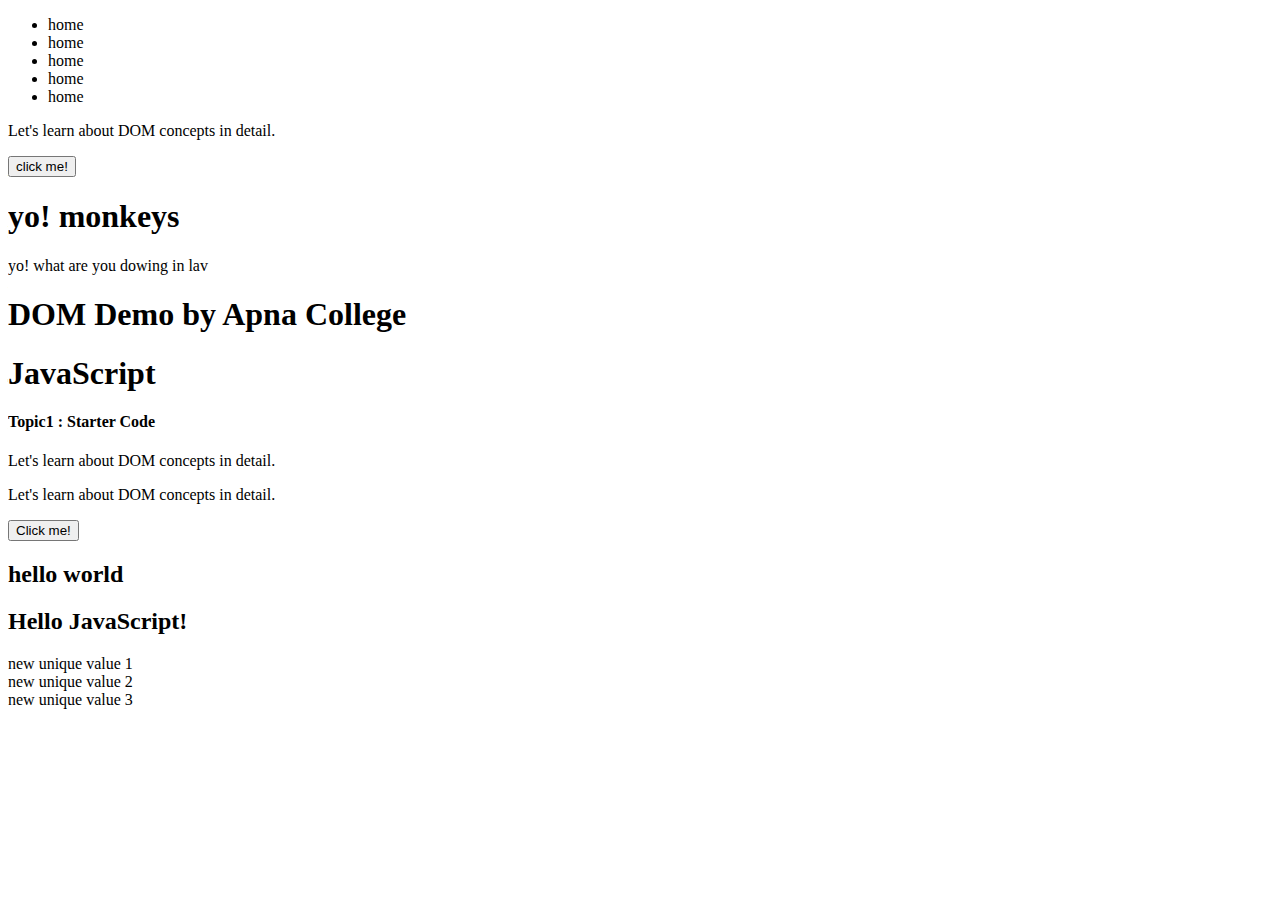
<file: js-notes/index.html>
<!DOCTYPE html>
<html lang="en">

<head>
    <meta charset="UTF-8">
    <meta name="viewport" content="width=device-width, initial-scale=1.0">
    <title>js</title>
</head>
<body>
    <div>
    <ul>
        <li>home</li>
        <li>home</li>
        <li>home</li>
        <li>home</li>
        <li>home</li>
    </ul>
    <p>Let's learn about DOM concepts in detail.</p>
</div>
</body>
<body class="bodys">
    <h1 id="heading">yo! monkeys</h1>
    <div class="class">yo! what are you dowing in lav</div>
    <h1 class="myClass">DOM Demo by Apna College</h1>
    <h1 class="myClass">JavaScript</h1>
    <h4 class="myClass">Topic1 : Starter Code</h4>
    <p class="para">Let's learn about DOM concepts in detail.</p>
    <p>Let's learn about DOM concepts in detail.</p>
    <button id="myId">Click me!</button>
    <h2 class="h2">hello world</h2>
    <h2 class="h2">Hello JavaScript!</h2>
    <div class="box">first div</div>
    <div class="box">second div</div>
    <div class="box">third div</div>
    <!--if we write the  js scriot at head then then the script will lodes first then body -->
    <!-- we must write script js just before body ends because if we write the script at the head we cannot accese the DOM elements -->
    <script src="index.js"></script>
    <script src="hydra-thread.js"></script>
    <script src ="varletconst.js"></script>
    <script src="datatypes.js"></script>
    <script src="operators.js"></script>
    <script src="string.js"></script>
    <script src ="conditional statments.js"></script>
    <script src="array.js"></script>
    <script src="looping stament.js"></script>
    <script src="functions.js"></script>
    <script src="DOM.JS"></script>
</body>

</html>
</file>
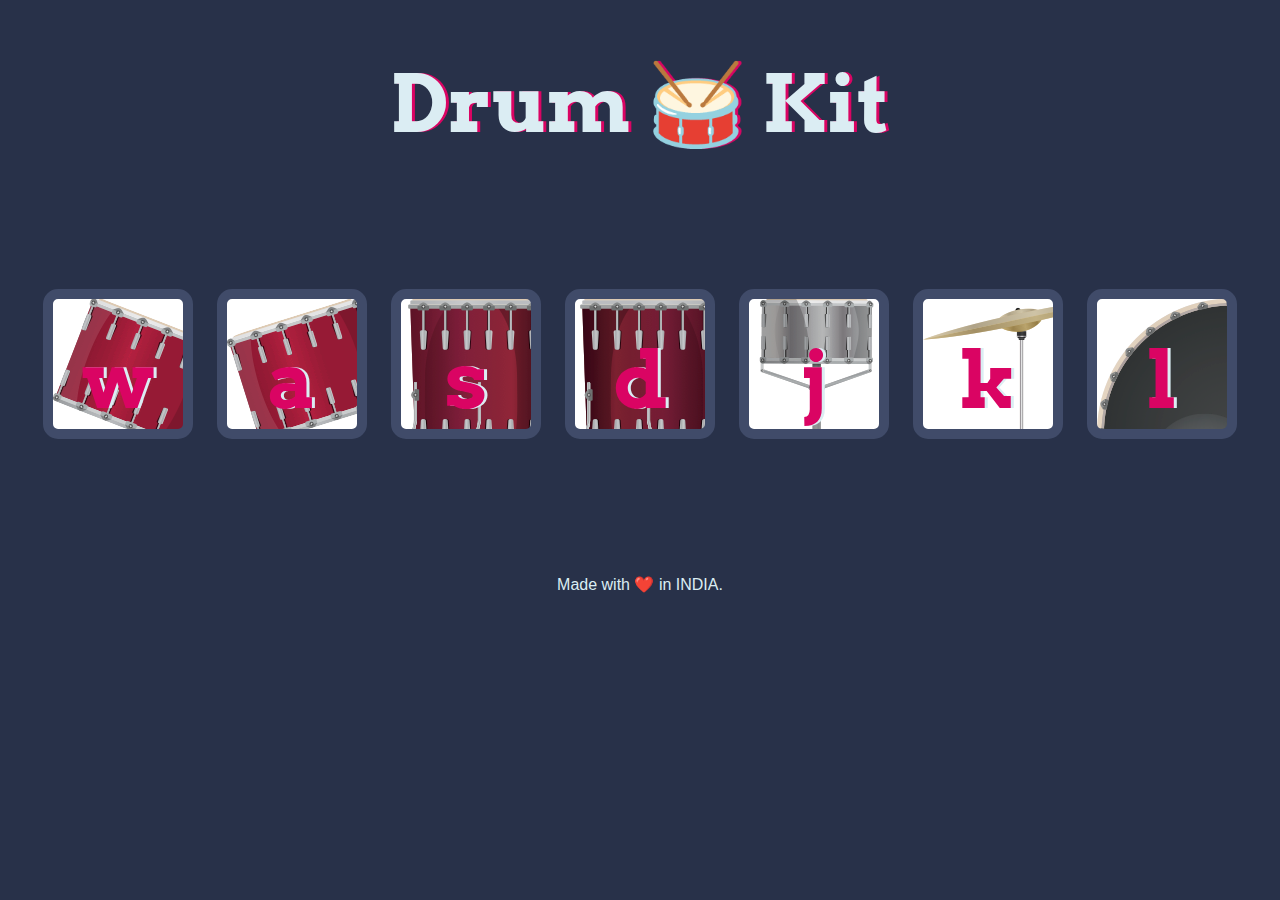
<file: game/drum/index.html>
<!DOCTYPE html>
<html lang="en" dir="ltr">

<head>
  <meta charset="utf-8">
  <title>Drum Kit</title>
  <link rel="stylesheet" href="styles.css">
  <link href="https://fonts.googleapis.com/css?family=Arvo" rel="stylesheet">
</head>

<body>

  <h1 id="title">Drum 🥁 Kit</h1>
  <div class="set">
    <button class="w drum">w</button>
    <button class="a drum">a</button>
    <button class="s drum">s</button>
    <button class="d drum">d</button>
    <button class="j drum">j</button>
    <button class="k drum">k</button>
    <button class="l drum">l</button>
  </div>


  <footer>
    Made with ❤️ in INDIA.
  </footer>
  <script src="index.js"></script>
</body>

</html>
</file>
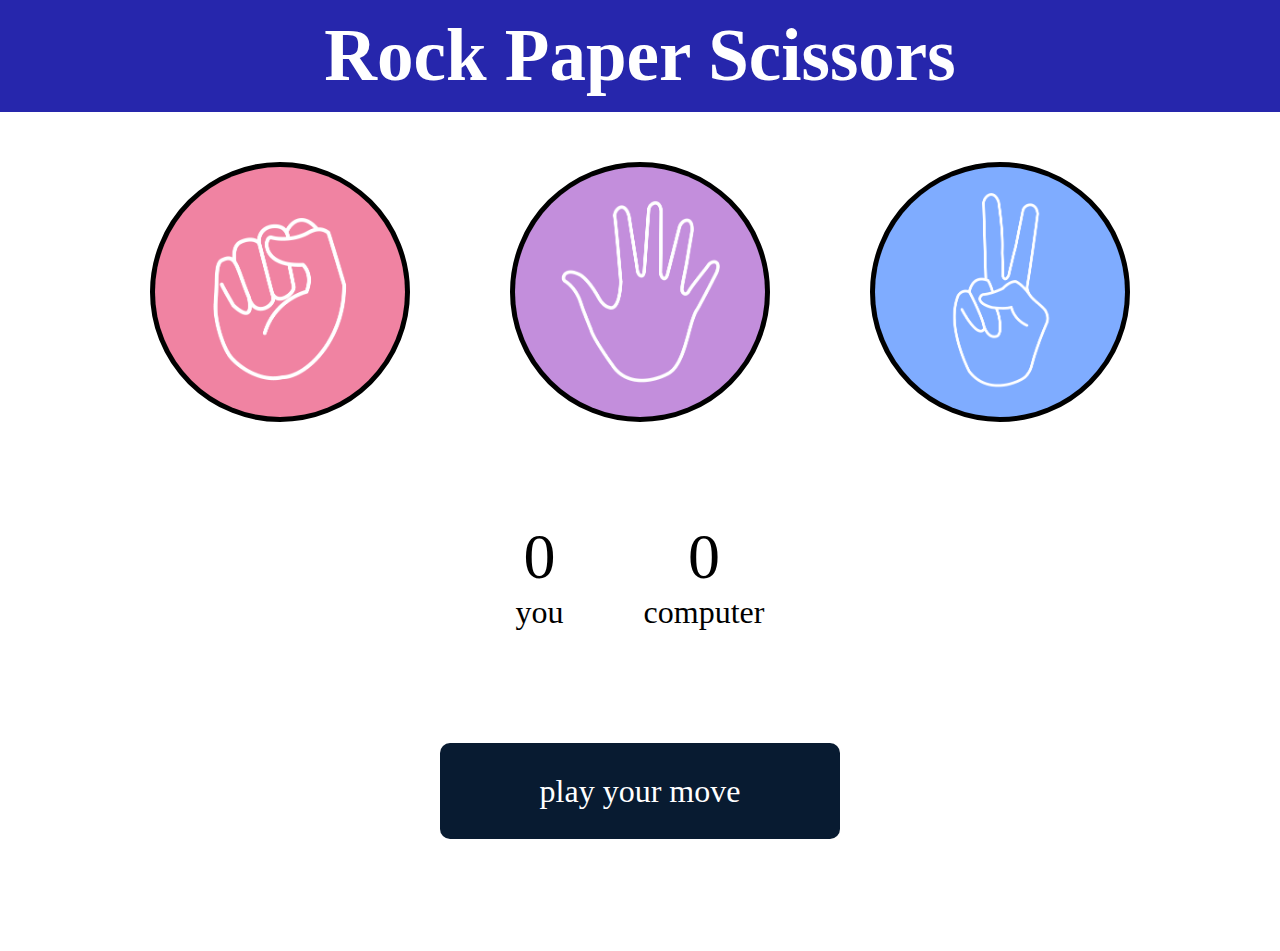
<file: game/game.html>
<!DOCTYPE html>
<html lang="en">
<head>
    <meta charset="UTF-8">
    <meta name="viewport" content="width=device-width, initial-scale=1.0">
    <title>game</title>
    <link rel="stylesheet" href="game.css">
</head>
<body>
    <h1>Rock Paper Scissors</h1>
    <div class="choices">
        <div class="choice" id="rock">
            <img src="img/rock.png" alt="">
           
        </div>
        <div class="choice" id="paper">
            <img src="img/paper.png" alt="">
           
        </div>
        <div class="choice" id="scissors">
            <img src="img/scissors.png" alt="">
           
        </div>

    </div>
        <div class="score-board">
            <div class="score">
                <p id="user-score">0</p>
                <p>you</p>
            </div>
            <div class="score">
                <p id="comp-score">0</p>
                <p>computer</p>
            </div>

        </div>
        <div class="msg-container">
        <!-- <button id="button"></button> -->
        <p id="msg">play your move</p>
    </div>
    <script src="game.js"></script>
</body>
</html>
</file>
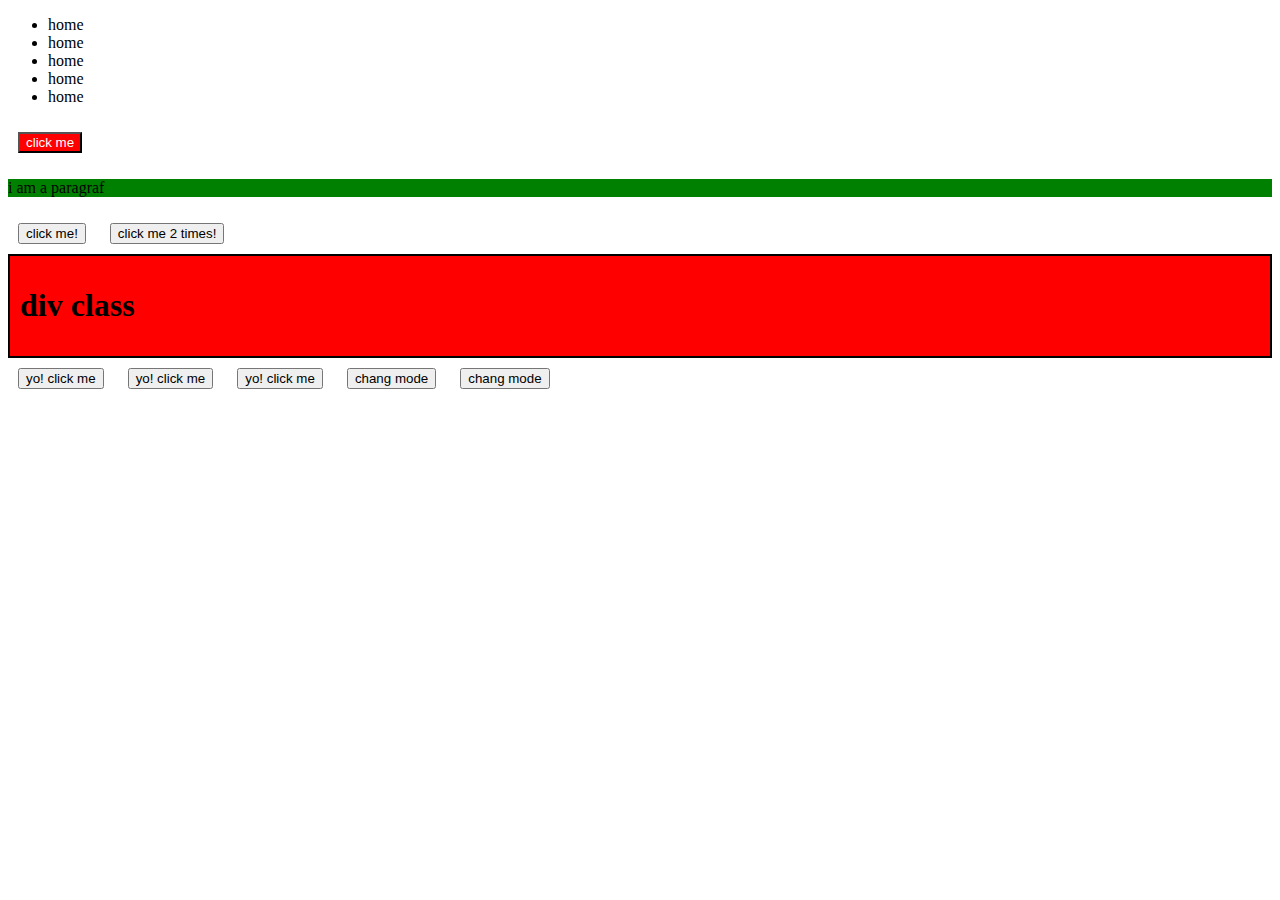
<file: js-notes/DOM1.html>
<!DOCTYPE html>
<html lang="en">

<head>
    <meta charset="UTF-8">
    <meta name="viewport" content="width=device-width, initial-scale=1.0">
    <title>Document</title>
</head>
<link rel="stylesheet" href="events.css">
<body>
    <div>
        <ul>
            <li>home</li>
            <li>home</li>
            <li>home</li>
            <li>home</li>
            <li>home</li>
        </ul>
    </div>
    <p class="content">i am a paragraf</p>
<!-- below are inline events -->
    <button onclick="console.log('button was clicked');//alert('hello!')">
        click me!
    </button>
    <button ondblclick="console.log('button was clicked');">
        click me 2 times!
    </button>
    <div class ="belowclass" onmouseover="console.log('you are inside the box')" ><h1>div class</h1></div>
    <button id="btn1"> yo! click me</button>
    <button id="btn2"> yo! click me</button>
    <button id="btn3"> yo! click me</button>
    <button id="btn4"> chang mode</button>
    <button id="btn5" > chang mode</button>












    <script src="DOM1.js"></script>
    <script src="Events.js"></script>
</body>

</html>
</file>
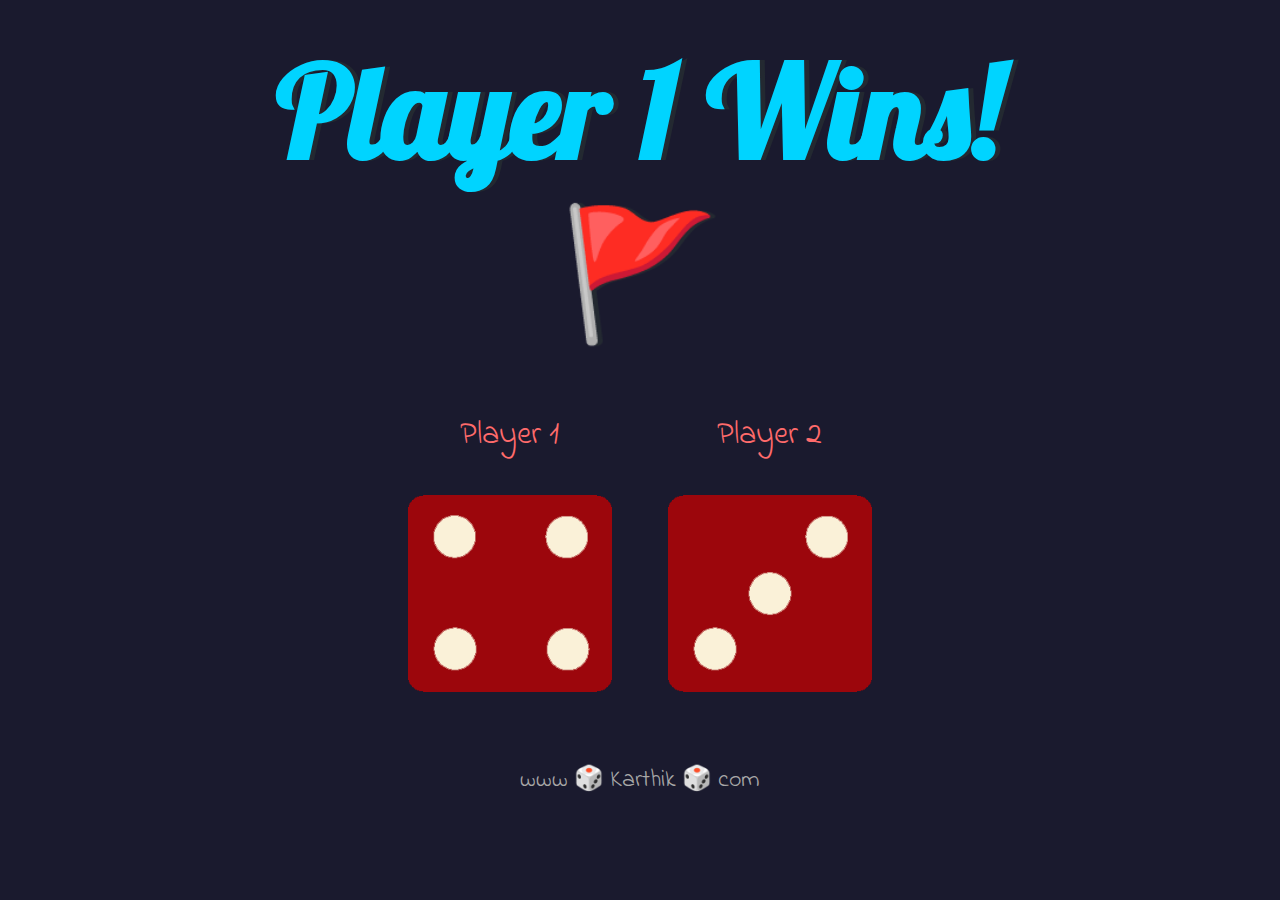
<file: game/Dice/dice.html>
<!DOCTYPE html>
<html lang="en" dir="ltr">
  <head>
    <meta charset="utf-8">
    <title>Dicee</title>
    <link rel="stylesheet" href="styles.css">
    <link href="https://fonts.googleapis.com/css?family=Indie+Flower|Lobster" rel="stylesheet">

  </head>
  <body>

    <div class="container">
      <h1>Refresh Me</h1>

      
      <div class="dice">
        <p>Player 1</p>
        <img class="img1" src="images/dice6.png">
      </div>

      <div class="dice">
        <p>Player 2</p>
        <img class="img2" src="images/dice6.png">
      </div>

    </div>

    <script src="index.js" charset="utf-8"></script>

      </body>

      <footer>
        www 🎲 Karthik 🎲 com
      </footer>
    </html>
</file>
<file: game/drum/styles.css>
body {
  text-align: center;
  background-color: #283149;
}

h1 {
  font-size: 5rem;
  color: #DBEDF3;
  font-family: "Arvo", cursive;
  text-shadow: 3px 0 #DA0463;

}

footer {
  color: #DBEDF3;
  font-family: sans-serif;
}

.w {
  background-image: url('images/tom1.png');
}

.a {
  background-image: url('images/tom2.png');
}

.s {
  background-image: url('images/tom3.png');
}

.d {
  background-image: url('images/tom4.png');
}

.j {
  background-image: url('images/snare.png');
}

.k {
  background-image: url('images/crash.png');
}

.l {
  background-image: url('images/kick.png');
}

.set {
  margin: 10% auto;
}

.game-over {
  background-color: red;
  opacity: 0.8;
}

.pressed {
  box-shadow: 0 3px 4px 0 #DBEDF3;
  opacity: 0.5;
}

.red {
  color: red;
}

.drum {
  outline: none;
  border: 10px solid #404B69;
  font-size: 5rem;
  font-family: 'Arvo', cursive;
  line-height: 2;
  font-weight: 900;
  color: #DA0463;
  text-shadow: 3px 0 #DBEDF3;
  border-radius: 15px;
  display: inline-block;
  width: 150px;
  height: 150px;
  text-align: center;
  margin: 10px;
  background-color: white;
}
</file>
<file: game/game.css>
*{
    margin: 0;
    padding:0;
    font-style: normal;
    box-sizing: border-box;
}
h1{
    width: 100%;
    height: 112px;
    background-color: rgb(38, 38, 172);
    display: flex;
    justify-content: center;
    align-items: center;
    font-size: 73px;
    color: white;
}
/* h1 {
    background-color:#081b31;
    color:#fff;
    height: 5rem;
    line-height: 5rem;
    align-item:center;
} */
.choice{
    border: 2px solid black;
    height: 260px;
    width: 260px;
    background-color: black;
    margin: 50px;
    border-radius: 50%;
    display: flex;
    justify-content: center;
    align-items: center;
}

img:hover{
    opacity: 0.5;
    cursor: pointer;
}
 img{
    height: 250px;
    width: 250px;
    object-fit:cover;
    border-radius: 50%;
}
.choices{
    display: flex;
    justify-content: center;
    align-items: center;
    height: 60%;
    width: 100%;
}

.score-board {
    display: flex;
    justify-content: center;
    align-items: center;
    font-size: 2rem;
    gap: 5rem;
}

#user-score,
#comp-score{
    font-size: 4rem;
    margin-top: 3rem;
    display: flex;
    justify-content: center;
    align-items: center;   
}

#msg{
    background-color: #081b31;
    color:#fff;
    height: 6rem;
    width: 25rem;
    font-size: 2rem;
    display: flex;
    justify-content: center;
    align-items: center;
    border-radius:10PX ;
}
.msg-container{
    display: flex;
    justify-content: center;
    align-items: center;
    margin: 7rem;
    
}
</file>
<file: js-notes/events.css>
.content {
    color: red;
}

.newClass {
    background-color: green;
}

button {
    margin: 10px;
}
.belowclass{
    padding: 10px;
    background-color:  red;
    border: 2px solid black;
}
.light{
    background-color: white;
    color: black;
}
.dark{
    background-color: black;
    color: white;
}
</file>
<file: game/Dice/styles.css>
.container {
  width: 70%;
  margin: auto;
  text-align: center;
}

.dice {
  text-align: center;
  display: inline-block;

}

body {
  background-color: #1a1a2e;
}

h1 {
  margin: 30px;
  font-family: 'Lobster', cursive;
  text-shadow: 5px 0 #232931;
  font-size: 8rem;
  color: #00d4ff;
}

p {
  font-size: 2rem;
  color: #ff6b6b;
  font-family: 'Indie Flower', cursive;
}

img {
  width: 80%;
}

footer {
  margin-top: 5%;
  color: #a8a8a8;
  text-align: center;
  font-family: 'Indie Flower', cursive;
  font-size: 1.5rem;

}
</file>
